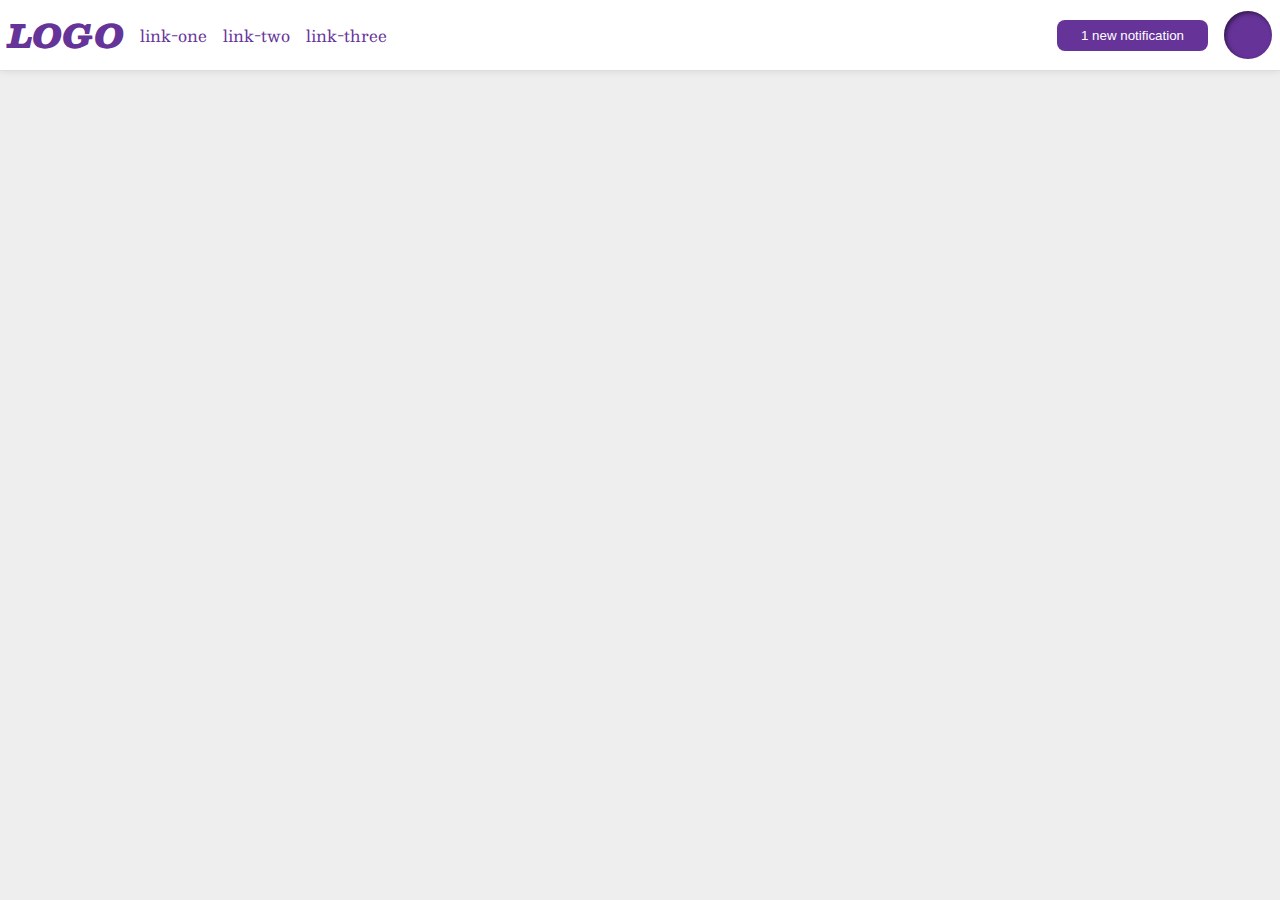
<file: flex/03-flex-header-2/index.html>
<!DOCTYPE html>
<html lang="en">
  <head>
    <meta charset="UTF-8" />
    <meta http-equiv="X-UA-Compatible" content="IE=edge" />
    <meta name="viewport" content="width=device-width, initial-scale=1.0" />
    <title>Flex Header 2</title>
    <link rel="stylesheet" href="style.css" />
  </head>
  <body>
    <div class="header">
      <div class="left">
        <div class="logo">LOGO</div>
        <ul class="links">
          <li><a href="google.com">link-one</a></li>
          <li><a href="google.com">link-two</a></li>
          <li><a href="google.com">link-three</a></li>
        </ul>
      </div>
      <div class="right">
        <button class="notifications">1 new notification</button>
        <div class="profile-image"></div>
      </div>
    </div>
  </body>
</html>
</file>
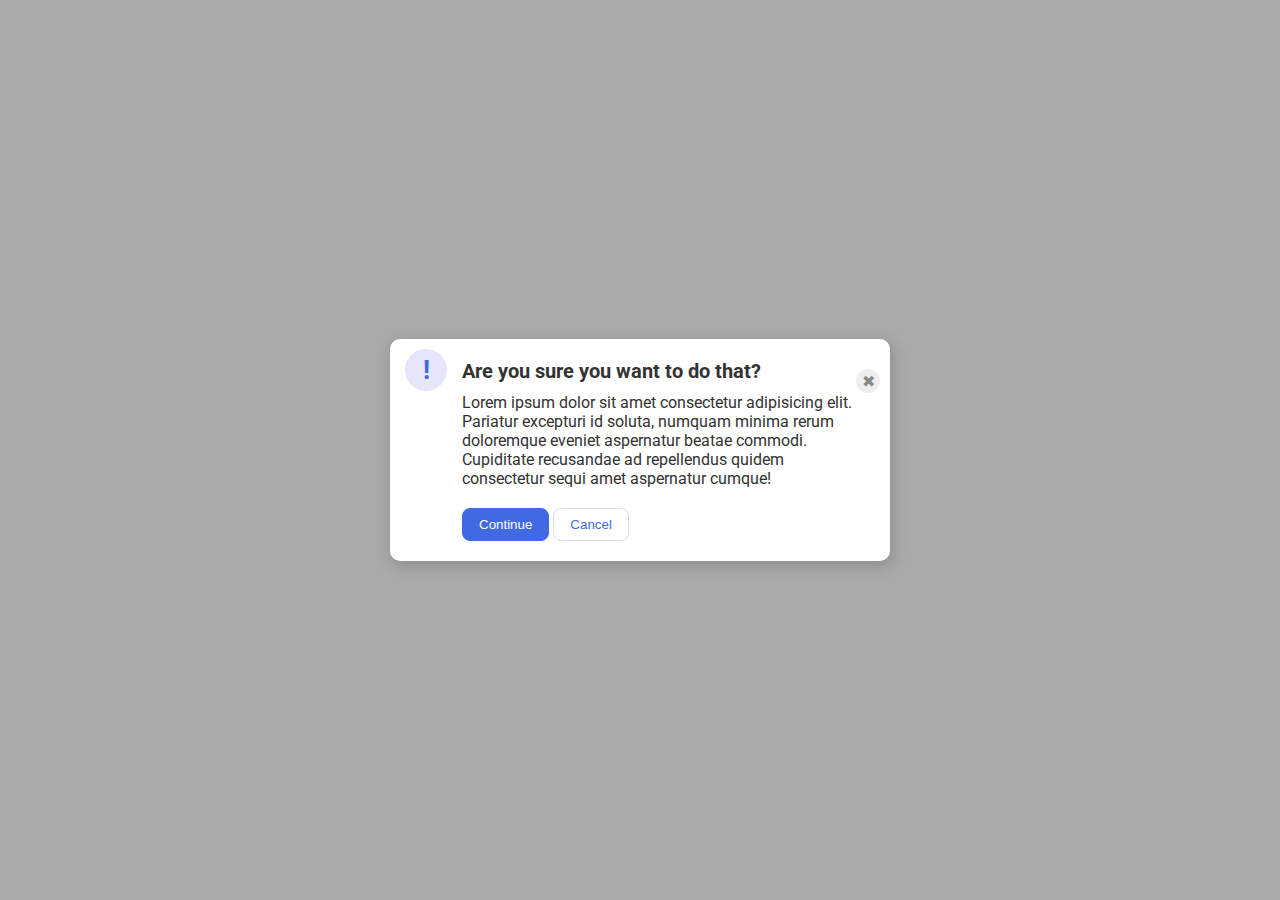
<file: flex/05-flex-modal/index.html>
<!DOCTYPE html>
<html lang="en">
  <head>
    <meta charset="UTF-8" />
    <meta http-equiv="X-UA-Compatible" content="IE=edge" />
    <meta name="viewport" content="width=device-width, initial-scale=1.0" />
    <link rel="stylesheet" href="style.css" />
    <title>Modal</title>
  </head>
  <body>
    <div class="modal">
      <div class="front"><div class="icon">!</div></div>
      <div class="mid">
        <div class="header">Are you sure you want to do that?</div>
        <div class="text">
          Lorem ipsum dolor sit amet consectetur adipisicing elit. Pariatur
          excepturi id soluta, numquam minima rerum doloremque eveniet
          aspernatur beatae commodi. Cupiditate recusandae ad repellendus quidem
          consectetur sequi amet aspernatur cumque!
        </div>
        <button class="continue">Continue</button>
        <button class="cancel">Cancel</button>
      </div>
      <div class="end"><button class="close-button">✖</button></div>
    </div>
  </body>
</html>
</file>
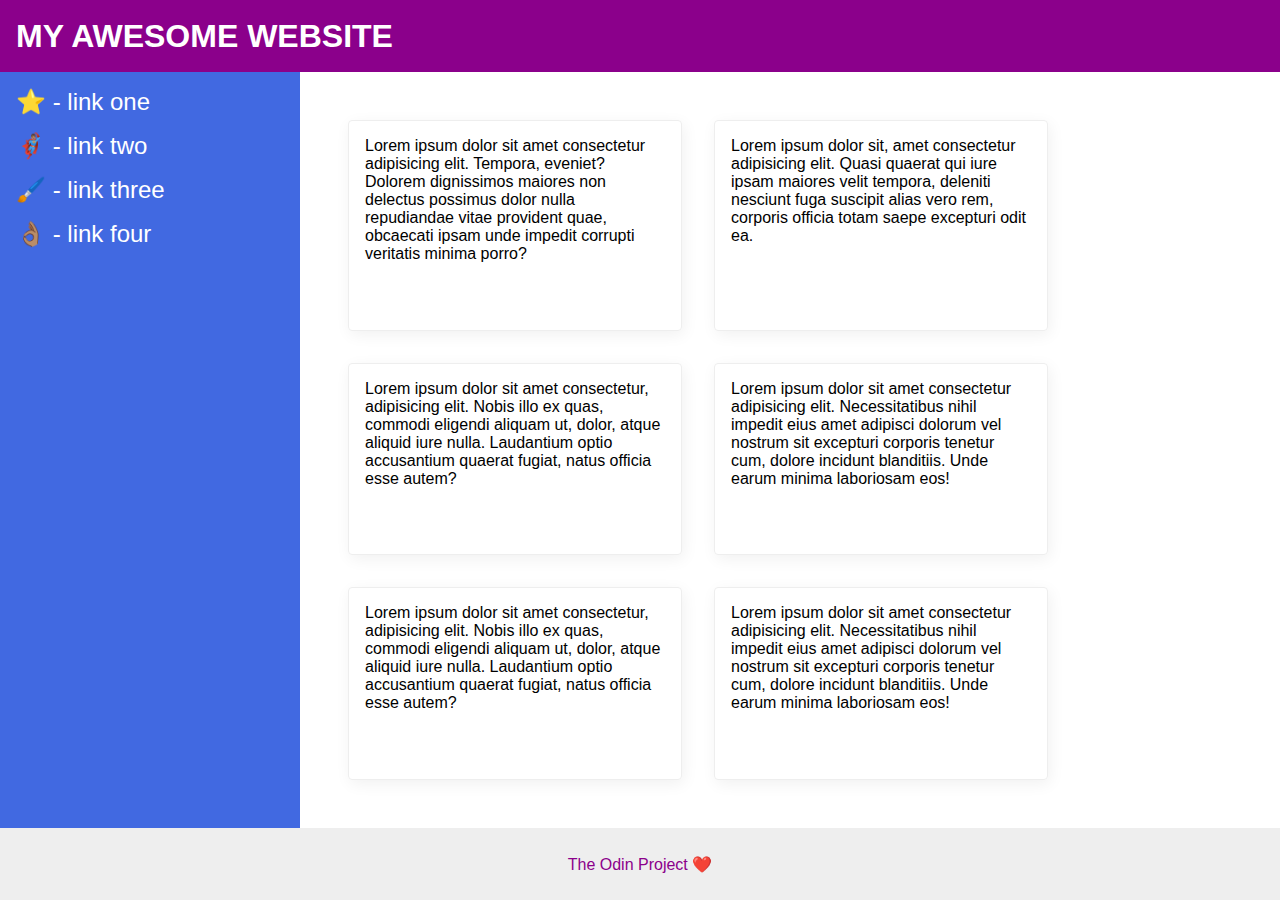
<file: flex/07-flex-layout-2/index.html>
<!DOCTYPE html>
<html lang="en">
  <head>
    <meta charset="UTF-8" />
    <meta http-equiv="X-UA-Compatible" content="IE=edge" />
    <meta name="viewport" content="width=device-width, initial-scale=1.0" />
    <title>The Holy Grail</title>
    <link rel="stylesheet" href="style.css" />
  </head>
  <body>
    <div class="header">MY AWESOME WEBSITE</div>

    <div class="container">
      <div class="sidebar">
        <ul>
          <li><a href="#">⭐ - link one</a></li>
          <li><a href="#">🦸🏽‍♂️ - link two</a></li>
          <li><a href="#">🖌️ - link three</a></li>
          <li><a href="#">👌🏽 - link four</a></li>
        </ul>
      </div>
      <div class="cards">
        <div class="card">
          Lorem ipsum dolor sit amet consectetur adipisicing elit. Tempora,
          eveniet? Dolorem dignissimos maiores non delectus possimus dolor nulla
          repudiandae vitae provident quae, obcaecati ipsam unde impedit
          corrupti veritatis minima porro?
        </div>
        <div class="card">
          Lorem ipsum dolor sit, amet consectetur adipisicing elit. Quasi
          quaerat qui iure ipsam maiores velit tempora, deleniti nesciunt fuga
          suscipit alias vero rem, corporis officia totam saepe excepturi odit
          ea.
        </div>
        <div class="card">
          Lorem ipsum dolor sit amet consectetur, adipisicing elit. Nobis illo
          ex quas, commodi eligendi aliquam ut, dolor, atque aliquid iure nulla.
          Laudantium optio accusantium quaerat fugiat, natus officia esse autem?
        </div>
        <div class="card">
          Lorem ipsum dolor sit amet consectetur adipisicing elit.
          Necessitatibus nihil impedit eius amet adipisci dolorum vel nostrum
          sit excepturi corporis tenetur cum, dolore incidunt blanditiis. Unde
          earum minima laboriosam eos!
        </div>
        <div class="card">
          Lorem ipsum dolor sit amet consectetur, adipisicing elit. Nobis illo
          ex quas, commodi eligendi aliquam ut, dolor, atque aliquid iure nulla.
          Laudantium optio accusantium quaerat fugiat, natus officia esse autem?
        </div>
        <div class="card">
          Lorem ipsum dolor sit amet consectetur adipisicing elit.
          Necessitatibus nihil impedit eius amet adipisci dolorum vel nostrum
          sit excepturi corporis tenetur cum, dolore incidunt blanditiis. Unde
          earum minima laboriosam eos!
        </div>
      </div>
    </div>

    <div class="footer">The Odin Project ❤️</div>
  </body>
</html>
</file>
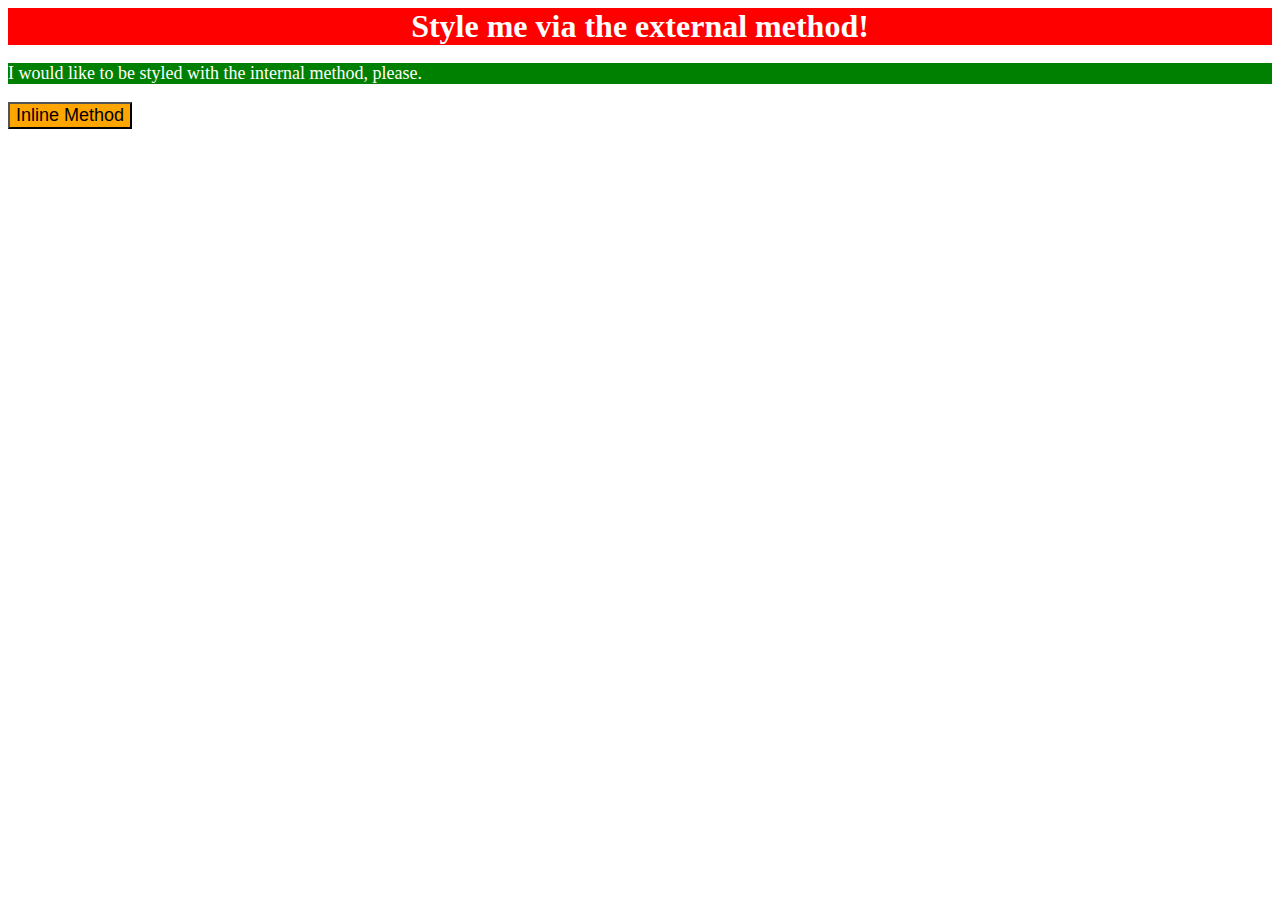
<file: foundations/01-css-methods/index.html>
<!DOCTYPE html>
<html lang="en">
  <head>
    <meta charset="UTF-8" />
    <meta http-equiv="X-UA-Compatible" content="IE=edge" />
    <meta name="viewport" content="width=device-width, initial-scale=1.0" />
    <link rel="stylesheet" href="styles.css" />
    <title>Methods for Adding CSS</title>
    <style>
      p {
        background-color: green;
        color: white;
        font-size: 18px;
      }
    </style>
  </head>
  <body>
    <div>Style me via the external method!</div>
    <p>I would like to be styled with the internal method, please.</p>
    <button style="background-color: orange; font-size: 18px">
      Inline Method
    </button>
  </body>
</html>
</file>
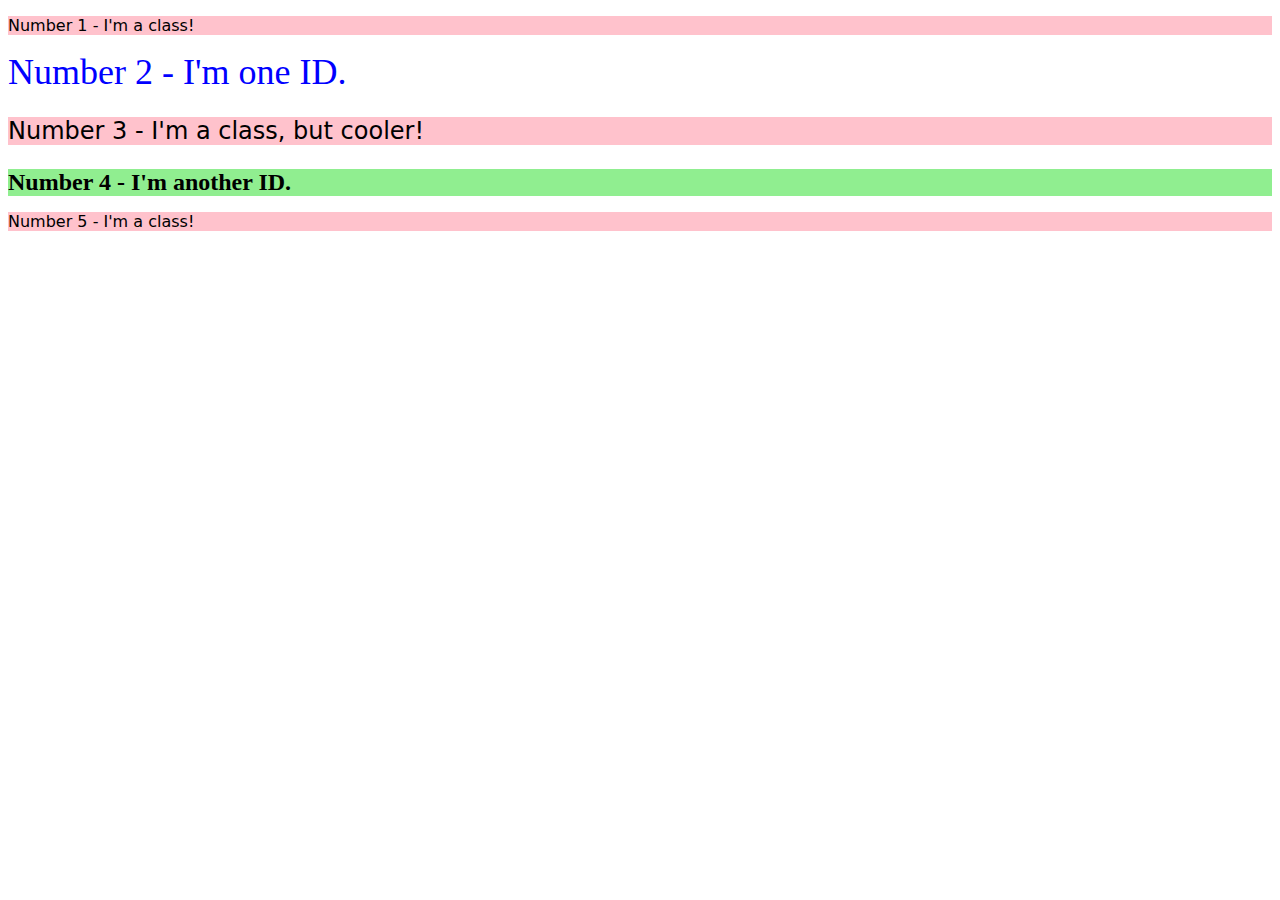
<file: foundations/02-class-id-selectors/index.html>
<!DOCTYPE html>
<html lang="en">
  <head>
    <meta charset="UTF-8" />
    <meta http-equiv="X-UA-Compatible" content="IE=edge" />
    <meta name="viewport" content="width=device-width, initial-scale=1.0" />
    <title>Class and ID Selectors</title>
    <link rel="stylesheet" href="style.css" />
  </head>
  <body>
    <p class="odd">Number 1 - I'm a class!</p>
    <div id="sec_el">Number 2 - I'm one ID.</div>
    <p class="odd font-24">Number 3 - I'm a class, but cooler!</p>
    <div id="frth_el" class="font-24">Number 4 - I'm another ID.</div>
    <p class="odd">Number 5 - I'm a class!</p>
  </body>
</html>
</file>
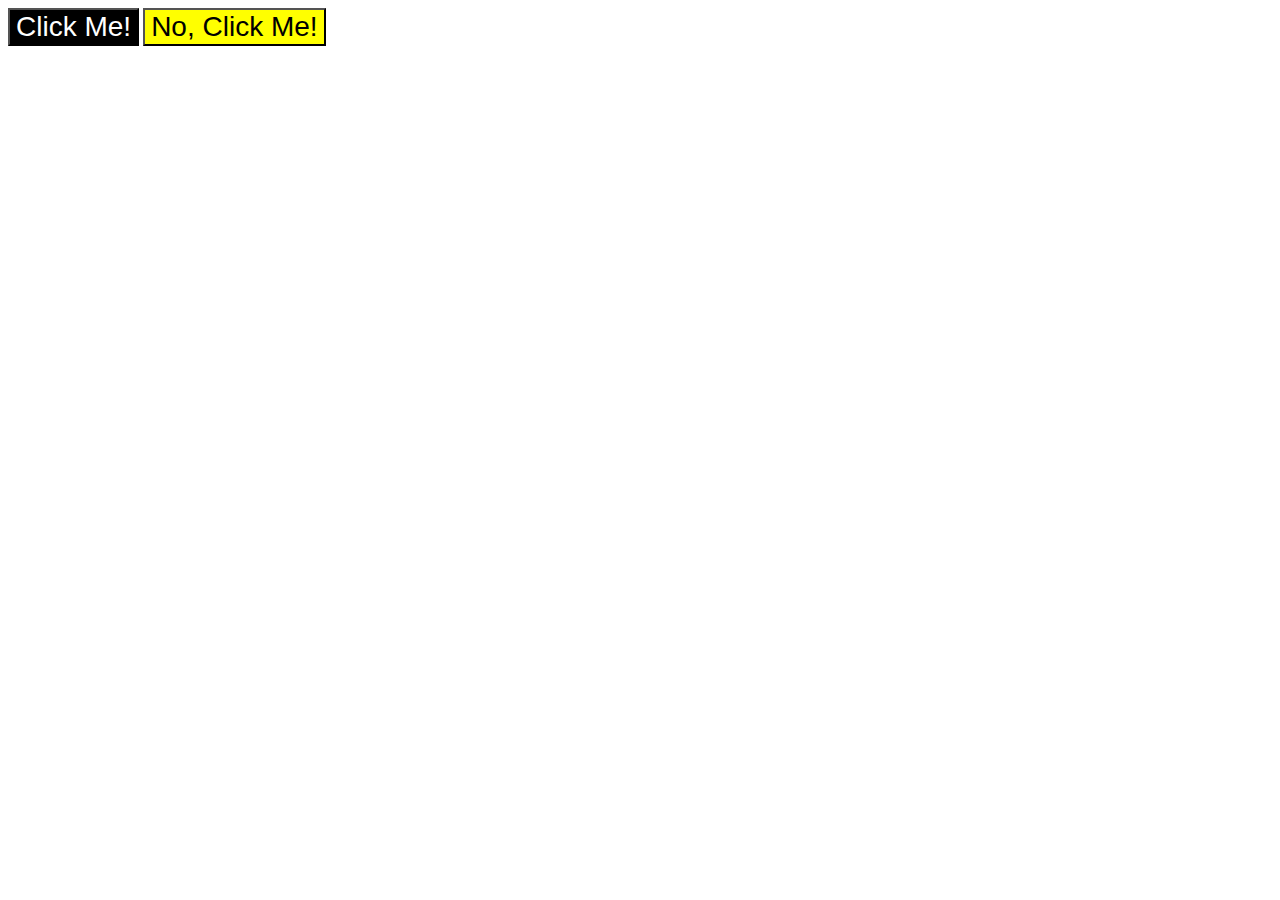
<file: foundations/03-grouping-selectors/index.html>
<!DOCTYPE html>
<html lang="en">
  <head>
    <meta charset="UTF-8" />
    <meta http-equiv="X-UA-Compatible" content="IE=edge" />
    <meta name="viewport" content="width=device-width, initial-scale=1.0" />
    <title>Grouping Selectors</title>
    <link rel="stylesheet" href="style.css" />
  </head>
  <body>
    <button class="first">Click Me!</button>
    <button class="second">No, Click Me!</button>
  </body>
</html>
</file>
<file: flex/03-flex-header-2/style.css>
/* this is some magical font-importing.  
you'll learn about it later. */
@import url("https://fonts.googleapis.com/css2?family=Besley:ital,wght@0,400;1,900&display=swap");

body {
  margin: 0;
  background: #eee;
  font-family: Besley, serif;
}

.header {
  background: white;
  border-bottom: 1px solid #ddd;
  box-shadow: 0 0 8px rgba(0, 0, 0, 0.1);
  display: flex;
  padding: 8px;
  justify-content: space-between;
}

.profile-image {
  background: rebeccapurple;
  box-shadow: inset 2px 2px 4px rgba(0, 0, 0, 0.5);
  border-radius: 50%;
  width: 48px;
  height: 48px;
}

.logo {
  color: rebeccapurple;
  font-size: 32px;
  font-weight: 900;
  font-style: italic;
}

button {
  border: none;
  border-radius: 8px;
  background: rebeccapurple;
  color: white;
  padding: 8px 24px;
}

a {
  /* this removes the line under our links */
  text-decoration: none;
  color: rebeccapurple;
}

ul {
  list-style-type: none;
  display: flex;
  margin: 0;
  padding: 0;
  gap: 16px;
}

.left,
.right {
  display: flex;
  align-items: center;
  gap: 16px;
}
</file>
<file: flex/05-flex-modal/style.css>
@import url("https://fonts.googleapis.com/css2?family=Roboto:wght@400;700&display=swap");

html,
body {
  height: 100%;
}

body {
  font-family: Roboto, sans-serif;
  margin: 0;
  background: #aaa;
  color: #333;
  /* I'll give you this one for free lol */
  display: flex;
  align-items: center;
  justify-content: center;
}

.modal {
  background: white;
  width: 480px;
  border-radius: 10px;
  box-shadow: 2px 4px 16px rgba(0, 0, 0, 0.2);
  display: flex;
  padding: 10px;
}

.icon {
  color: royalblue;
  font-size: 26px;
  font-weight: 700;
  background: lavender;
  width: 42px;
  height: 42px;
  border-radius: 50%;
  display: flex;
  align-items: center;
  justify-content: center;
  margin-right: 15px;
  margin-left: 5px;
}

.close-button {
  background: #eee;
  border-radius: 50%;
  color: #888;
  font-weight: 400;
  font-size: 16px;
  height: 24px;
  width: 24px;
  display: flex;
  align-items: center;
  justify-content: center;
  border: 1px solid #eee;
  padding: 0;
}

button {
  cursor: pointer;
  padding: 8px 16px;
  border-radius: 8px;
  margin: 20px 0px 10px 0px;
}

button.continue {
  background: royalblue;
  border: 1px solid royalblue;
  color: white;
}

button.cancel {
  background: white;
  border: 1px solid #ddd;
  color: royalblue;
}

.header {
  font-weight: bold;
  font-size: 20px;
  margin: 10px 0px 10px 0px;
}
</file>
<file: flex/07-flex-layout-2/style.css>
body {
  font-family: -apple-system, BlinkMacSystemFont, "Segoe UI", Roboto, Oxygen,
    Ubuntu, Cantarell, "Open Sans", "Helvetica Neue", sans-serif;
  margin: 0;
  min-height: 100vh;
  display: flex;
  flex-direction: column;
  justify-content: space-between;
}

.container {
  flex: 1;
  display: flex;
}

.header {
  height: 72px;
  background: darkmagenta;
  color: white;
  display: flex;
  align-items: center;
  font-size: 32px;
  font-weight: 900;
  padding-left: 16px;
}

.footer {
  height: 72px;
  background: #eee;
  color: darkmagenta;
  display: flex;
  justify-content: center;
  align-items: center;
}

.sidebar {
  width: 300px;
  background: royalblue;
  box-sizing: border-box;
  flex-shrink: 0;
  padding: 16px;
}

.card {
  border: 1px solid #eee;
  box-shadow: 2px 4px 16px rgba(0, 0, 0, 0.06);
  border-radius: 4px;
  padding: 16px;
  margin: 16px;
  width: 300px;
}

.cards {
  padding: 32px;
  display: flex;
  flex-wrap: wrap;
}

ul {
  list-style-type: none;
  margin: 0;
  padding: 0;
}

li {
  margin-bottom: 16px;
}

a {
  text-decoration: none;
  color: #ffffff;
  font-size: 24px;
}
</file>
<file: foundations/01-css-methods/styles.css>
div {
    background-color: red;
    color: white;
    font-size: 32px;
    text-align: center;
    font-weight: bold;
}
</file>
<file: foundations/02-class-id-selectors/style.css>
.odd {
    background-color: rgb(255, 194, 204);
    font-family: Verdana, DejaVu Sans, sans-serif;
}

#sec_el {
    color: rgb(0, 0, 255);
    font-size: 36px;
}

.font-24{
    font-size: 24px;
}

#frth_el {
    background-color: rgb(144, 238, 144);
    font-weight: bold;
}
</file>
<file: foundations/03-grouping-selectors/style.css>
.first,
.second{
    font-size: 28px;
    font-family: Helvetica, 'Times New Roman', sans-serif;
}

.first{
    background-color: black;
    color: white;
}

.second{
    background-color: yellow;
}
</file>
